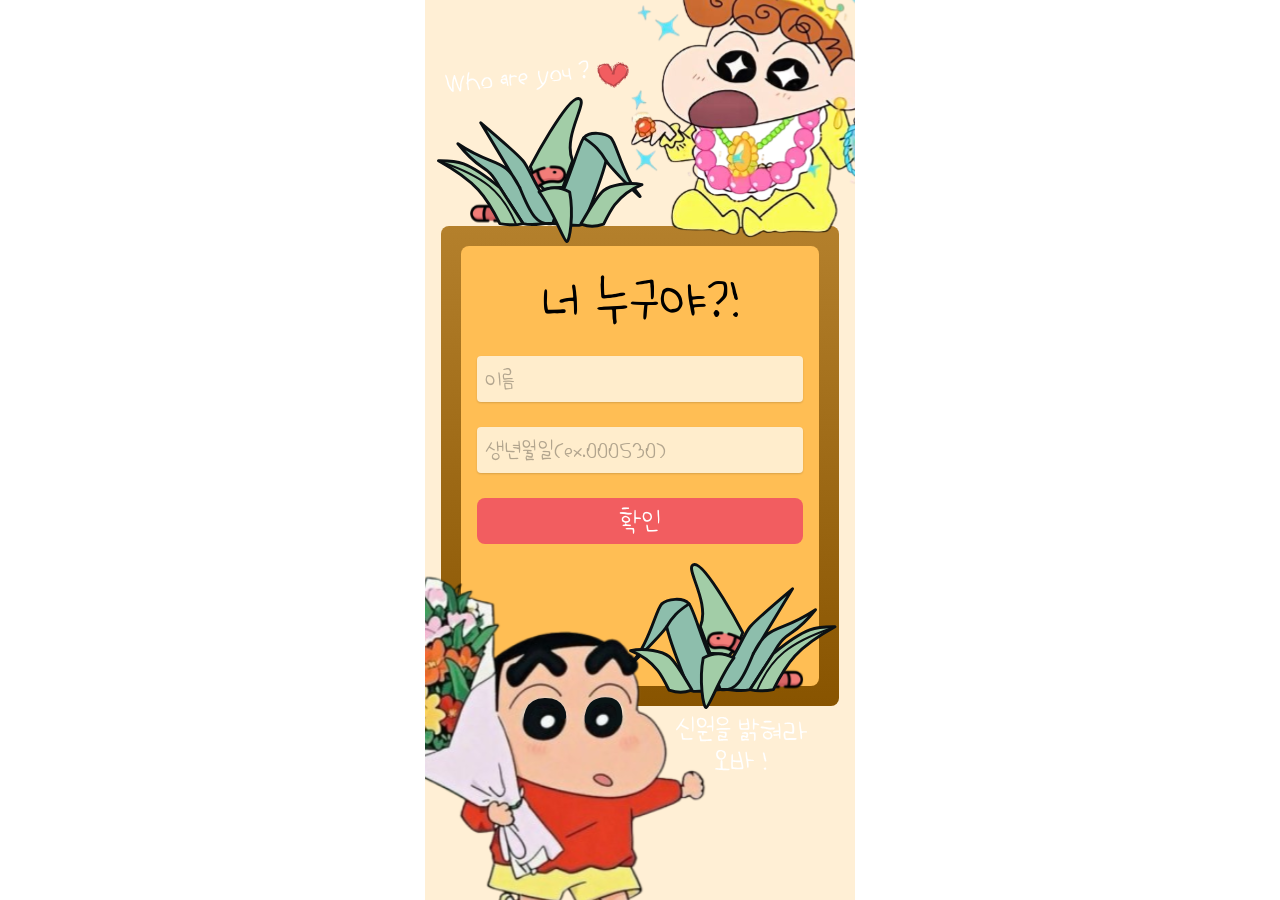
<file: index.html>
<!doctype html>
<html lang="ko">
<head>
  <meta charset="UTF-8">
  <meta name="viewport" content="width=device-width, initial-scale=1.0">
  <meta http-equiv="refresh" content="0; url=./login.html">
  <title>로그인 페이지로 이동 중</title>
</head>
<body>
  <script>
    window.location.replace("./login.html");
  </script>
  <p>
    로그인 페이지로 이동하지 않는다면
    <a href="./login.html">여기를 클릭하세요.</a>
  </p>
</body>
</html>
</file>
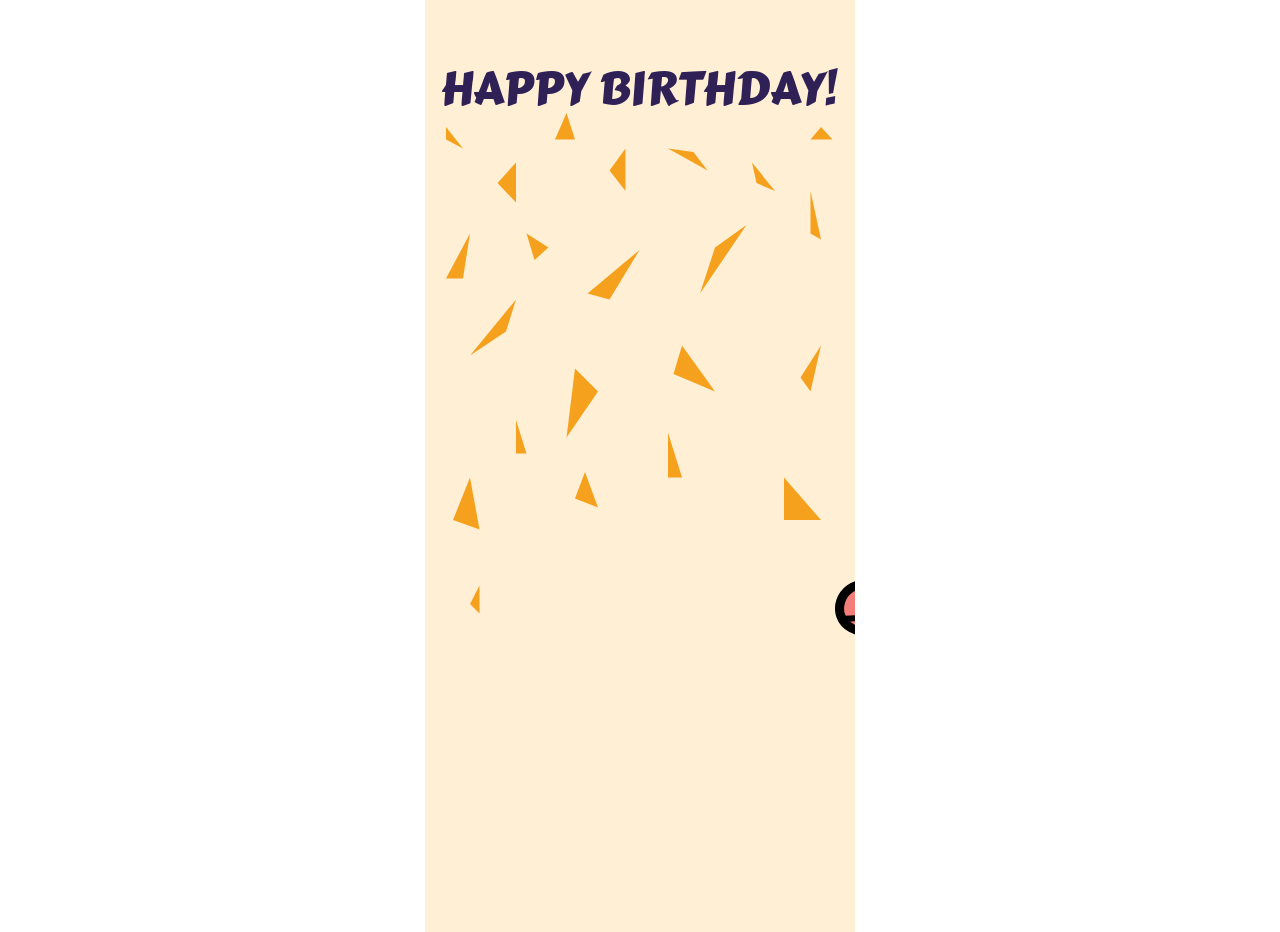
<file: letter.html>
<!doctype html>
<html lang="zcx">
  <head>
    <meta charset="UTF-8" />
    <meta name="viewport" content="width=device-width, initial-scale=1.0" />
    <title>Happy Birthday!</title>
    <link rel="stylesheet" href="main.css" />
    <link rel="preconnect" href="https://fonts.googleapis.com" />
    <link rel="preconnect" href="https://fonts.gstatic.com" crossorigin />
    <link
      href="https://fonts.googleapis.com/css2?family=Carter+One&display=swap"
      rel="stylesheet"
    />
  </head>
  <body>
    <div class="container">
      <div id="header">HAPPY BIRTHDAY!</div>
      <img src="./assets/particles.svg" alt="파티클" class="particle" />
      <div class="worm" aria-hidden="true">
        <img src="./assets/StopWorm.svg" class="worm-stop" />
        <img src="./assets/MovigWorm.svg" class="worm-moving" />
      </div>
      <div class="footer">
        생일 축하해 <br />
        예진아♥
      </div>
      <div class="envelope">
        <img src="./assets/envelope.png" alt="편지봉투" />
        <span class="description">click here</span>
      </div>
      <div class="envelope-open">
        <!-- envelope 클릭 시 opacity: 1로 변하기 + 모양이 변하면서 밑에서 튀어 나오기 -->
        <button class="close-letter" type="button" aria-label="Close letter">
          ×
        </button>
        <div class="letter-slider" aria-label="Birthday letter">
          <div class="letter-track">
            <section class="layer" aria-label="Letter page 1">
              <!-- 편지지 색상 조절 -->
              <div class="content">
                <img id="layerImg3" src="./assets/이미지_계층3.svg" alt="" />
                <p>사랑하는 찌떡이에게</p>
                <p>안녕 찌떡아! 나 멋있는 진영이야. 오늘이 무슨 날이게?</p>
                <p>무슨 날이냐면 드디어 돌아온 예진이 생일이야! 이날을 엄청</p>
                <p>기대했을텐데, 이번엔 같이 생일을 보낼 수 있어서 다행이</p>
                <p>다. 생각해 보면 처음으로 예진이 생일 당일을 같이 보내는</p>
                <p>건데 뭘 해야 예진이 기억에 남는 생일이 될까 하다가</p>
                <p>웹페이지 만들어서 예진이 생일 축하하면 좋겠다 싶었어!</p>
                <p>어때?!지렁이도있고 케이크도 있어!!여기 사진이랑</p>
                <p>영상 보면 벌써 어느새 완전 추억이지 않아?</p>
                <video autoplay muted playsinline>
                  <source src="./assets/반가워.mp4" type="video/mp4" />
                </video>
                <img
                  id="picSecond"
                  src="./assets/동영상 예정.svg"
                  alt="처음 사귀고"
                />
                <img id="picFirst" src="./assets/사진1.svg" alt="yeah's pic" />
              </div>
            </section>
            <section class="layer" aria-label="Letter page 2">
              <div class="content">
                <img id="layerImg1" src="./assets/이미지_계층1.svg" alt="" />
                <div class="gifContainer">
                  <img id="firstGif" src="./assets/움짤1.svg" alt="" />
                  <img id="secondGif" src="./assets/움짤2.svg" alt="" />
                </div>
                <img src="./assets/이미지_계층2.svg" alt="" id="layerImg2" />
                <p>어쨌든 예진이 마음에도 들면 좋겠다. 예진이가</p>
                <p>나랑 보내는 하루하루가 매번 행복하다고 느낄 수</p>
                <p>있도록 하고싶었어! 그래서 뭔가 특별한 걸 찾게 되</p>
                <p>는 것 같네ㅋㅋㅋㅋ 앞으로도 나랑 맨날맨날 행복하고</p>
                <p>재미있게 놀자! 다시 한번 오늘 생일 축하해!!</p>
                <p>♥모찌떡 사랑하는 진영이가</p>
              </div>
            </section>
          </div>
          <button
            class="slide-button prev"
            type="button"
            aria-label="Previous letter"
          >
            ‹
          </button>
          <button
            class="slide-button next"
            type="button"
            aria-label="Next letter"
          >
            ›
          </button>
          <div class="slide-status" aria-live="polite">1 / 2</div>
        </div>
      </div>
    </div>
    <script src="main.js"></script>
  </body>
</html>
</file>
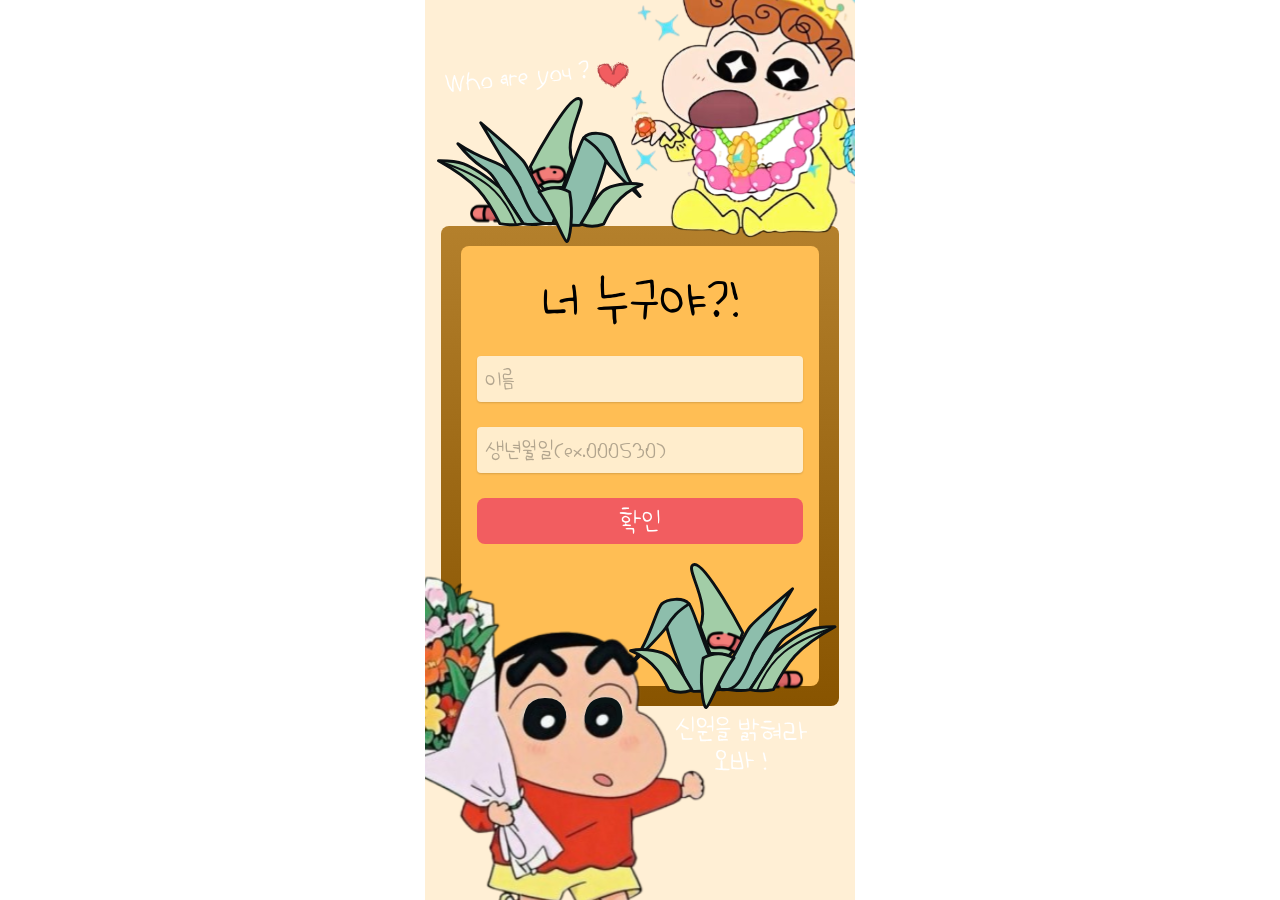
<file: login.html>
<!doctype html>
<html lang="en">
  <head>
    <meta charset="UTF-8" />
    <meta name="viewport" content="width=device-width, initial-scale=1.0" />
    <title>너 누구야?</title>
    <link rel="stylesheet" href="login.css" />
  </head>
  <body>
    <div class="frameContainer">
      <img
        class="deco"
        id="deco1"
        src="assets/WormOnBush.svg"
        alt="수풀속지렁이"
      />
      <img
        src="assets/WormOnBushMoving.svg"
        alt="움직이는 지렁이"
        class="deco"
        id="deco8"
      />
      <img class="deco" id="deco2" src="assets/Heart.svg" alt="하트" />
      <img class="deco" id="deco3" src="assets/짱아.svg" alt="짱아" />
      <img
        class="deco"
        id="deco4"
        src="assets/WormOnBush.svg"
        alt="수풀속지렁이"
      />
      <img
        src="assets/WormOnBushMoving.svg"
        alt="움직이는 지렁이"
        class="deco"
        id="deco9"
      />
      <img class="deco" id="deco5" src="assets/짱구.svg" alt="짱구" />
      <img
        src="assets/Who are you.svg"
        alt="짱아대사"
        class="deco"
        id="deco6"
      />
      <img
        src="assets/신원을 밝혀라 오바 !.svg"
        alt="짱구대사"
        class="deco"
        id="deco7"
      />
      <div class="frame">
        <div class="layer">
          <div class="title">너 누구야?!</div>
          <form id="loginForm">
            <input type="text" placeholder="이름" id="name" autocomplete="off" required />
            <input type="password" placeholder="생년월일(ex.000530)" id="birth" inputmode="numeric" required />
            <button type="submit" class="check">확인</button>
            <p id="message" role="status"></p>
          </form>
        </div>
      </div>
    </div>
    <script>
      const form = document.getElementById("loginForm");
      const message = document.getElementById("message");

      form.addEventListener("submit", function (event) {
        event.preventDefault();

        const name = document.getElementById("name").value.trim();
        const birth = document.getElementById("birth").value.trim();

            // 버튼 이벤트가 실행되는지 확인하기 위한 메시지
    message.textContent = "입력 확인 중...";

        const correctName = "장예진";
        const correctBirth = "001020";

        if (name === correctName && birth === correctBirth) {
          window.location.href = "./letter.html";
        } else {
          message.textContent = "누구신데요?! 이름과 생년월일을 다시 확인해 봐!";
        }
      });
    </script>
  </body>
</html>
</file>
<file: main.css>
* {
  box-sizing: border-box;
}

@font-face {
  font-family: "GriunXHangeul_SarangSeuReoUn-Rg";
  src: url("./assets/font/GriunXHangeul_SarangSeuReoUn-Rg.ttf")
    format("truetype");
}

html,
body {
  margin: 0;
  padding: 0;
}

.container {
  /* iphone 14 & 15 pro max 기준 화면 너비 */
  width: 100%;
  max-width: 430px;
  min-height: 932px;
  margin: 0 auto;
  /* 디자인 후 오버플로우 설정하기 */
  /* overflow-x: clip; */
  /* 디자인 */
  background-color: #ffefd5;
  overflow: hidden;
  /* display: flex;
  flex-direction: column; */
  position: relative;
}

.container > #header {
  position: absolute;
  top: 53px;
  left: 53%;
  transform: translateX(-50%);
  font-size: 46px;
  font-family: "Carter One", system-ui;
  font-weight: 400;
  font-style: normal;
  color: #2f2156;
  width: 426px;
  height: 89px;
}

.container > .particle {
  position: absolute;
  top: 113px;
  left: 21px;
}

.worm {
  position: absolute;
  top: 397px;
  /* 화면 밖에서 시작한다. JS가 20px씩 left 값을 줄인다. */
  left: calc(100% + 20px);

  width: 450px;
  height: 400px;
  transition: left 0.28s ease-in-out;
}

.worm img {
  position: absolute;
  width: 100%;
  height: 100%;

  transition:
    opacity 0.5s ease,
    transform 0.5s ease;
}

.worm-stop {
  opacity: 1;
  transform: translateX(0px);
}

.worm-moving {
  opacity: 0;
  transform: translateX(-20px);
}

.worm.moving .worm-moving {
  opacity: 1;
  transform: translateX(-20px);
}

.worm.moving .worm-stop {
  opacity: 0;
  transform: translateX(-20px);
}

.envelope {
  opacity: 0;
  position: relative;
  top: 801.5px;
  transition: opacity 1s ease;
  cursor: pointer;
}

.envelope > .description {
  position: absolute;
  /* z-index: 999; */
  font-size: 24px;
  top: 17.5px;
  left: 160px;
  font-family: "GriunXHangeul_SarangSeuReoUn-Rg";
  color: #efefef;
}

.envelope-open {
  position: absolute;
  top: 124px;
  left: 4px;

  width: 424px;
  height: 808px;

  background-color: #aa6900;
  border-radius: 4px;
  opacity: 0;
  transform: translateY(40px) scale(0.96);
  pointer-events: none;
  transition:
    opacity 0.45s ease,
    transform 0.45s ease;
}

.envelope-open.is-open {
  opacity: 1;
  transform: translateY(0) scale(1);
  pointer-events: auto;
}

.envelope-open.is-page-two {
  background-color: #e2dfdf;
}

.close-letter {
  position: absolute;
  top: -17px;
  right: -10px;
  z-index: 2;
  width: 38px;
  height: 38px;
  border: 2px solid #fff;
  border-radius: 50%;
  cursor: pointer;
  color: rgba(255, 255, 255, 0.5);
  background: #aa6900;
  font-size: 28px;
  line-height: 1;
  transition: background-color 0.45s ease;
}

.envelope-open.is-page-two .close-letter {
  background-color: #e2dfdf;
}

.letter-slider {
  position: absolute;
  top: 16px;
  left: 13.5px;

  width: 397px;
  height: 776px;
  overflow: hidden;
}

.letter-track {
  display: flex;
  width: 100%;
  height: 100%;
  transition: transform 0.45s ease;
}

.envelope-open .layer {
  flex: 0 0 100%;
  position: relative;
  width: 100%;
  height: 100%;
  overflow-y: auto;
  color: #d0d0d0;
}

.envelope-open .layer:first-child {
  background-color: #ddbe24;
  color: #000;
}

.envelope-open .layer:first-child #layerImg3 {
  position: absolute;
  z-index: 0;
  top: 7px;
  left: -5px;

  width: 400px;
  height: 768px;
  opacity: 0.7;
}

.envelope-open .layer:first-child .content > p {
  position: relative;
  z-index: 2;
}

.envelope-open .layer:nth-child(2) {
  background-color: #111;
}

.envelope-open .layer:nth-child(2) #layerImg1 {
  position: absolute;
  z-index: 0;
  top: 6px;
  left: -46px;
  width: 440px;
  height: 760px;
}

.envelope-open .layer:nth-child(2) .content > p {
  position: relative;
  z-index: 2;
}

.envelope-open .layer:nth-child(2) #layerImg2 {
  position: absolute;
  z-index: 2;
  top: -20px;
  left: -15px;
  width: 382x;
  height: 492px;
}

.envelope-open .content {
  padding-left: 15px;
  padding-right: 15px;
}

.envelope-open .content p {
  font-family: "GriunXHangeul_SarangSeuReoUn-Rg";
  line-height: 1.5;

  border-bottom: 1px solid #aaa;
  box-sizing: border-box;
  padding-bottom: 4px;
}

.envelope-open .content > video {
  width: 136px;
  height: 203px;
  object-fit: cover;
  position: absolute;
  top: 410px;
  z-index: 4;
  transition: opacity 1s ease-out;
}

.envelope-open .content > #picFirst {
  position: absolute;
  z-index: 5;
  margin: 89px auto;
  /* 가운데 정렬 */

  width: 174px;
  height: 232px;

  top: 442px;
  left: 122px;
}

.envelope-open .content > #picSecond {
  width: 136px;
  height: 203px;
  position: absolute;
  z-index: 3;
  top: 410px;
  left: 16px;
}

.layer > .content > .gifContainer {
  position: relative;
  z-index: 2;

  margin: 20px auto;
  width: 300px;
  height: 410px;
}

.gifContainer img {
  width: 100%;
  height: 100%;
  position: absolute;
  inset: 0;
  opacity: 0;
}

#firstGif {
  animation: showFirst 2s steps(1, end) infinite;
}

#secondGif {
  animation: showSecond 2s steps(1, end) infinite;
}

@keyframes showFirst {
  0%,
  49.99% {
    opacity: 1;
  }
  50%,
  100% {
    opacity: 0;
  }
}
@keyframes showSecond {
  0%,
  49.99% {
    opacity: 0;
  }
  50%,
  100% {
    opacity: 1;
  }
}

.slide-button {
  position: absolute;
  top: 50%;
  z-index: 1;
  width: 38px;
  height: 56px;
  border: 0;
  transform: translateY(-50%);
  cursor: pointer;
  color: #fff;
  background: rgb(0 0 0 / 35%);
  font-size: 42px;
  line-height: 1;
}

.slide-button.prev {
  left: 0;
  border-radius: 0 8px 8px 0;
}

.slide-button.next {
  right: 0;
  border-radius: 8px 0 0 8px;
}

.slide-button:disabled {
  opacity: 0;
  pointer-events: none;
}

.slide-status {
  position: absolute;
  right: 12px;
  bottom: 10px;
  padding: 4px 9px;
  border-radius: 12px;
  color: #fff;
  background: rgb(0 0 0 / 40%);
  font-size: 13px;
}

.footer {
  opacity: 0;
  position: absolute;
  top: 277px;
  left: 215px;
  transform: translateX(-50%);

  width: 396px;
  height: 129px;
  text-align: center;

  font-size: 48px;
  font-family: "GriunXHangeul_SarangSeuReoUn-Rg";
  transition: opacity 1s ease-in-out;
}
</file>
<file: login.css>
* {
  box-sizing: border-box;
}

html,
body {
  margin: 0;
  padding: 0;
  width:100%;
  min-height: 100%;
}

@font-face {
  font-family: "GriunXHangeul_SarangSeuReoUn-Rg";
  src: url("./assets/font/GriunXHangeul_SarangSeuReoUn-Rg.ttf")
    format("truetype");
}

button {
  /* 버튼 초기화 */
  border: none;
  background: none;
  padding: 0;
  margin: 0;
  font: inherit;
  color: inherit;
  cursor: pointer;
}

.frameContainer {
  /* iphone 14 & 15 pro max 기준 화면 너비 */
  width: 100%;
  max-width: 430px;
  min-height: 100vh;
  min-height: 100dvh;
  margin: 0 auto;
  background-color: #ffefd5;
  position: relative;
  overflow: clip;
}

.frame {
  position: absolute;
  top: 226px;
  left: 16px;

  width: 398px;
  height: 480px;

  background:
    linear-gradient(
      to top,
      rgba(0, 0, 0, 0.2) 0%,
      rgba(220, 220, 220, 0.2) 100%
    ),
    #aa6900;
  padding: 20px;
  border-radius: 8px;
}

.layer {
  width: 100%;
  height: 100%;
  background: #ffbe54;
  padding: 22px 16px;
  border-radius: 8px;
}

.title {
  font-family: "GriunXHangeul_SarangSeuReoUn-Rg";
  font-size: 3rem;
  text-align: center;
}

input {
  display: inline-block;
  width: 326px;
  height: 46px;
  margin-top: 25px;

  background: #ffedcc;
  box-shadow: 0 1px 2px 0 rgba(0, 0, 0, 0.15);
  border: none;
  border-radius: 4px;

  padding-left: 4px;
  font-size: 20px;
  font-family: "GriunXHangeul_SarangSeuReoUn-Rg";
}

input::placeholder {
  font-family: "GriunXHangeul_SarangSeuReoUn-Rg";
  font-size: 20px;
  padding-left: 4px;
  color: rgba(0, 0, 0, 0.3);
}

.check {
  margin-top: 25px;
  text-align: center;
  width: 326px;
  height: 46px;
  background: #f25d60;
  border-radius: 8px;

  color: white;
  font-family: "GriunXHangeul_SarangSeuReoUn-Rg";
  font-size: 24px;
}

.deco {
  position: absolute;
  z-index: 3;
}

@keyframes fadeIn {
  from {
    opacity: 0;
  }
  to {
    opacity: 1;
  }
}

@keyframes wormStill {
  0%,
  49.99%,
  100% {
    opacity: 1;
  }
  50%,
  99.99% {
    opacity: 0;
  }
}

@keyframes wormMoving {
  0%,
  49.99%,
  100% {
    opacity: 0;
  }
  50%,
  99.99% {
    opacity: 1;
  }
}

#deco1 {
  top: 97px;
  left: 10.5px;
  width: 209.5px;
  height: 147.02px;
  animation: wormStill 1.4s steps(1, end) infinite;
}

#deco8 {
  top: 111px;
  left: 10.5px;
  width: 209.5px;
  height: 147.02px;
  opacity: 0;
  animation: wormMoving 1.4s steps(1, end) infinite;
}

#deco2 {
  top: 62px;
  left: 172px;
  width: 32.53px;
  height: 25.78px;
  opacity: 0;
  animation: fadeIn 1.2s ease forwards;
  animation-delay: 0.9s;
}

#deco3 {
  top: -26px;
  left: 177px;
  width: 285px;
  height: 280px;
}

#deco4 {
  top: 563px;
  left: 203px;
  width: 209.5px;
  height: 147.02px;
  transform: scaleX(-1);
  animation: wormStill 1.4s steps(1, end) infinite;
}

#deco9 {
  top: 578px;
  left: 203px;
  width: 209.5px;
  height: 147.02px;
  transform: scaleX(-1);
  opacity: 0;
  animation: wormMoving 1.4s steps(1, end) infinite;
}

#deco5 {
  top: 510px;
  left: -18px;
  width: 450px;
  height: 440.2px;
  pointer-events: none;
}

#deco6 {
  top: 60px;
  left: 20px;
  opacity: 0;
  animation: fadeIn 1.2s ease forwards;
}

#deco7 {
  top: 715px;
  left: 250px;
  opacity: 0;
  animation: fadeIn 1.2s ease forwards;
  animation-delay: 2.1s;
}
</file>
